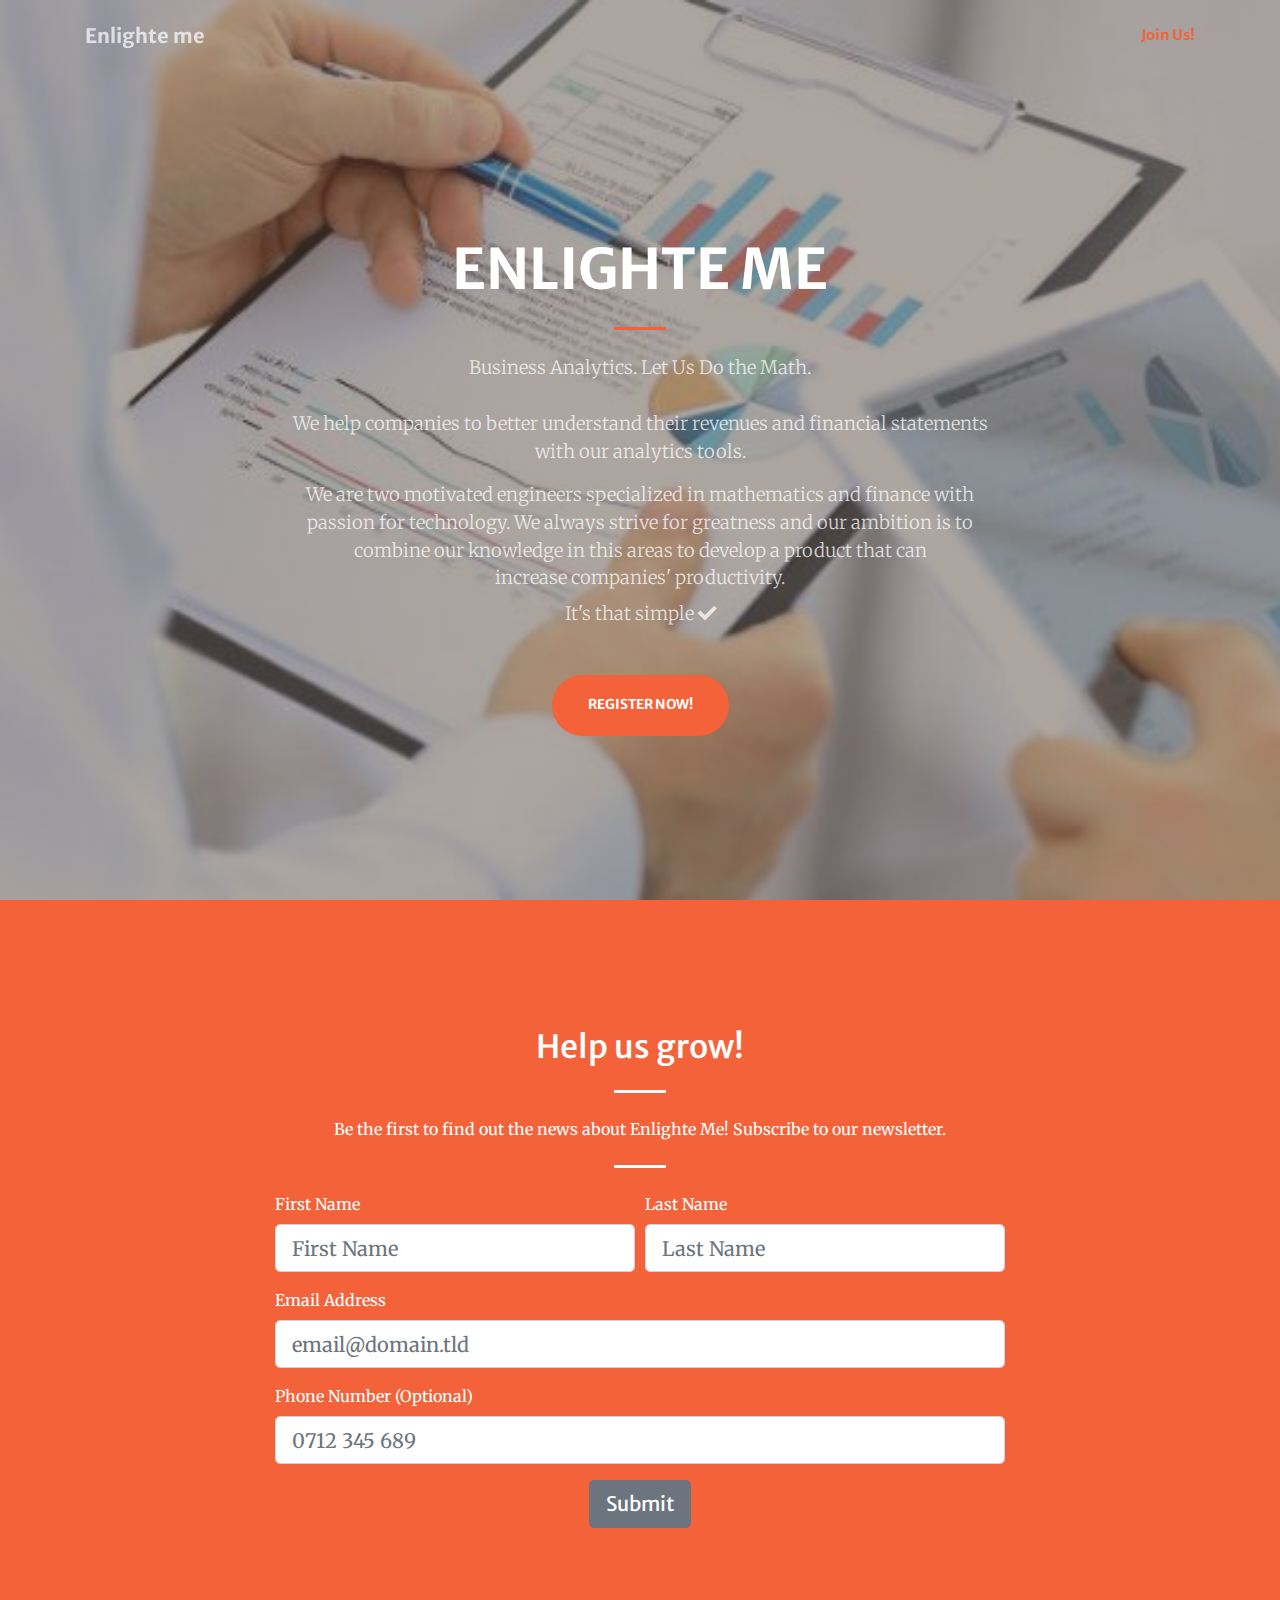
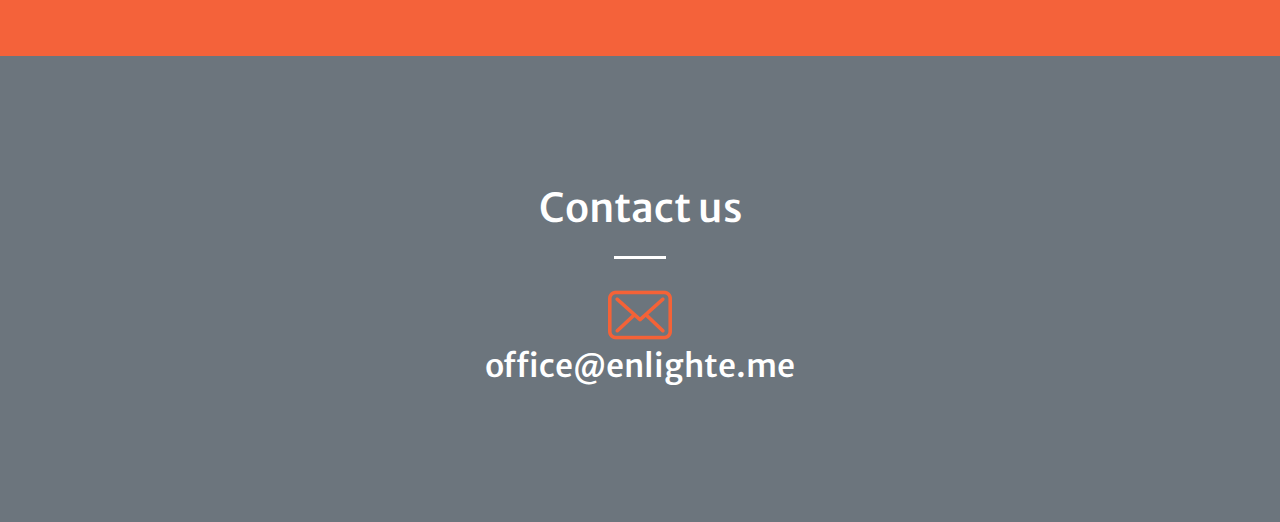
<file: index.html>
<!DOCTYPE html>
<html lang="en">
<head>

  <meta charset="utf-8">
  <meta name="viewport" content="width=device-width, initial-scale=1, shrink-to-fit=no">
  <meta name="description" content="">
  <meta name="author" content="">
	<link rel="shortcut icon" href="img/logo.png">
<!-- Global site tag (gtag.js) - Google Analytics -->
<script async src="https://www.googletagmanager.com/gtag/js?id=GA_MEASUREMENT_ID"></script>
<script>
  window.dataLayer = window.dataLayer || [];
  function gtag(){dataLayer.push(arguments);}
  gtag('js', new Date());

  gtag('config', 'GA_MEASUREMENT_ID');
</script>

<!-- Hotjar Tracking Code for https://danpopaescobar.github.io/enlighte-me/ -->
<script>
    (function(h,o,t,j,a,r){
        h.hj=h.hj||function(){(h.hj.q=h.hj.q||[]).push(arguments)};
        h._hjSettings={hjid:1575397,hjsv:6};
        a=o.getElementsByTagName('head')[0];
        r=o.createElement('script');r.async=1;
        r.src=t+h._hjSettings.hjid+j+h._hjSettings.hjsv;
        a.appendChild(r);
    })(window,document,'https://static.hotjar.com/c/hotjar-','.js?sv=');
</script>
  <title>Enlighte me - A Successful StartUp</title>

  <!-- Font Awesome Icons -->
  <link href="vendor/fontawesome-free/css/all.min.css" rel="stylesheet" type="text/css">

  <!-- Google Fonts -->
  <link href="https://fonts.googleapis.com/css?family=Merriweather+Sans:400,700" rel="stylesheet">
  <link href='https://fonts.googleapis.com/css?family=Merriweather:400,300,300italic,400italic,700,700italic' rel='stylesheet' type='text/css'>

  <!-- Plugin CSS -->
  <link href="vendor/magnific-popup/magnific-popup.css" rel="stylesheet">

  <!-- Theme CSS - Includes Bootstrap -->
  <link href="css/creative.min.css" rel="stylesheet">

</head>

<body id="page-top">

  <!-- Navigation -->
  <nav class="navbar navbar-expand-lg navbar-light fixed-top py-3" id="mainNav">
    <div class="container">
      <a class="navbar-brand js-scroll-trigger" href="landing.html">Enlighte me</a>
      <button class="navbar-toggler navbar-toggler-right" type="button" data-toggle="collapse" data-target="#navbarResponsive" aria-controls="navbarResponsive" aria-expanded="false" aria-label="Toggle navigation">
        <span class="navbar-toggler-icon"></span>
      </button>
	  <div class="collapse navbar-collapse" id="navbarResponsive">
        <ul class="navbar-nav ml-auto my-2 my-lg-0">
          <li class="nav-item">
            <a class="nav-link js-scroll-trigger active" href="#lead-collection">Join Us!</a>
          </li>
        </ul>
      </div>
    </div>
  </nav>

  <!-- Masthead -->
  <header class="masthead">
    <div class="container h-100">
      <div class="row h-100 align-items-center justify-content-center text-center">
        <div class="col-lg-10 align-self-end">
          <h1 class="text-uppercase text-white font-weight-bold">Enlighte me</h1>
          <hr class="divider my-4">
        </div>
        <div class="col-lg-8 align-self-baseline">
          <p class="text-white-75 font-weight-light mb-1">Business Analytics. Let Us Do the Math.</p>
<br>

          <p class="text-white-75 font-weight-light mb-3">We help companies to better understand their revenues and financial statements with our analytics tools.</p>
          <p class="text-white-75 font-weight-light mb-2">We are two motivated engineers specialized in mathematics and finance with passion for technology. We always strive for greatness and our ambition is to combine our knowledge in this areas to develop a product that can increase companies' productivity.</p>
          <p class="text-white-75 font-weight-light mb-5">It's that simple  <i class="fas fa-check"></i></p>

		  <a class="btn btn-primary btn-xl js-scroll-trigger" href="#lead-collection">Register Now!</a>
        </div>
      </div>
    </div>
  </header>

  <!-- Lead Collection Section -->
  <section class="page-section bg-primary" id="lead-collection">
    <div class="container">
      <div class="row justify-content-center">
        <div class="col-lg-8 text-center">
          <h2 class="text-white mt-0">Help us grow!</h2>

          <hr class="divider light my-4">

          <p class="text-white">
            Be the first to find out the news about Enlighte Me! Subscribe to our newsletter.

          <hr class="divider light my-4">

          <form class="text-left text-white" name="lead-collection-form" accept-charset="utf-8"
            action="https://formspree.io/mvoodowa" method="post">
            <fieldset>
              <div class="form-row">
                <div class="form-group col-md-6">
                  <label for="firstname">First Name</label>
                  <input type="text" class="form-control form-control-lg" name="firstname" id="firstname"
                    placeholder="First Name">
                </div>
                <div class="form-group col-md-6">
                  <label for="lastname">Last Name</label>
                  <input type="text" class="form-control form-control-lg" name="lastname" id="lastname"
                    placeholder="Last Name">
                </div>
              </div>
              <div class="form-group">
                <label for="email-address">Email Address</label>
                <input class="form-control form-control-lg" type="email" name="email" id="email-address"
                  placeholder="email@domain.tld" required="">
              </div>
              <div class="form-group">
                <label for="phone">Phone Number (Optional)</label>
                <input class="form-control form-control-lg" type="phone" name="phone" id="phone"
                  placeholder="0712 345 689">
              </div>
              <input type="hidden" name="_subject" id="email-subject" value="Lead Collection Submission">
            </fieldset>
            <div class="text-center">
              <input class="btn btn-secondary btn-lg" type="submit" value="Submit">
            </div>
          </form>
		  </div>
      </div>
    </div>
  </section>
  <section class="page-section bg-secondary" id="contact-us">
    <div class="container">
      <div class="row justify-content-center">
        <div class="col-lg-8 text-center">
          <h1 class="text-white mt-0">Contact us</h1>
          <hr class="divider light my-4">

          <img src="./img/icons/envelope.png">
          <h2 class="text-white mt-0">office@enlighte.me</h2>
        </div>
      </div>
    </div>
  </section>
  <!-- Bootstrap core JavaScript -->
  <script src="vendor/jquery/jquery.min.js"></script>
  <script src="vendor/bootstrap/js/bootstrap.bundle.min.js"></script>

  <!-- Plugin JavaScript -->
  <script src="vendor/jquery-easing/jquery.easing.min.js"></script>
  <script src="vendor/magnific-popup/jquery.magnific-popup.min.js"></script>

  <!-- Custom scripts for this template -->
  <script src="js/creative.min.js"></script>

</body>
</html>
</file>
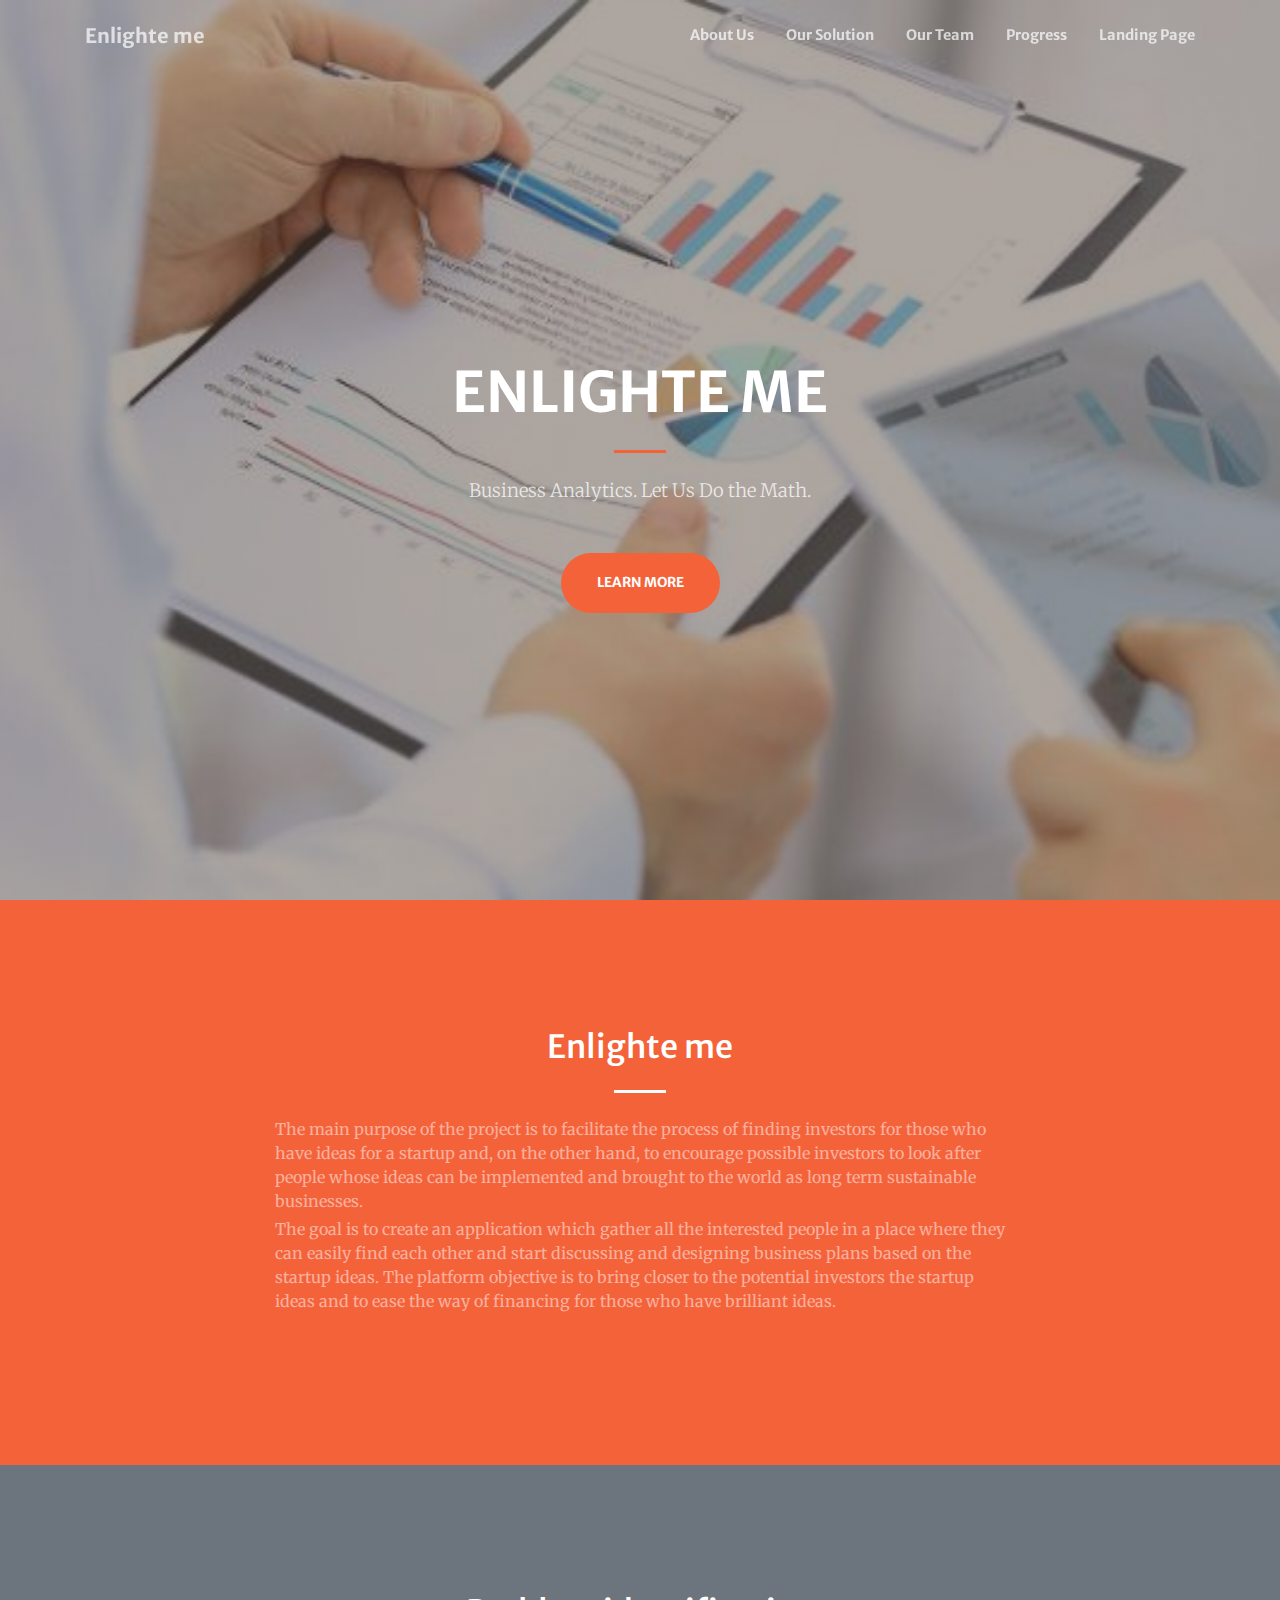
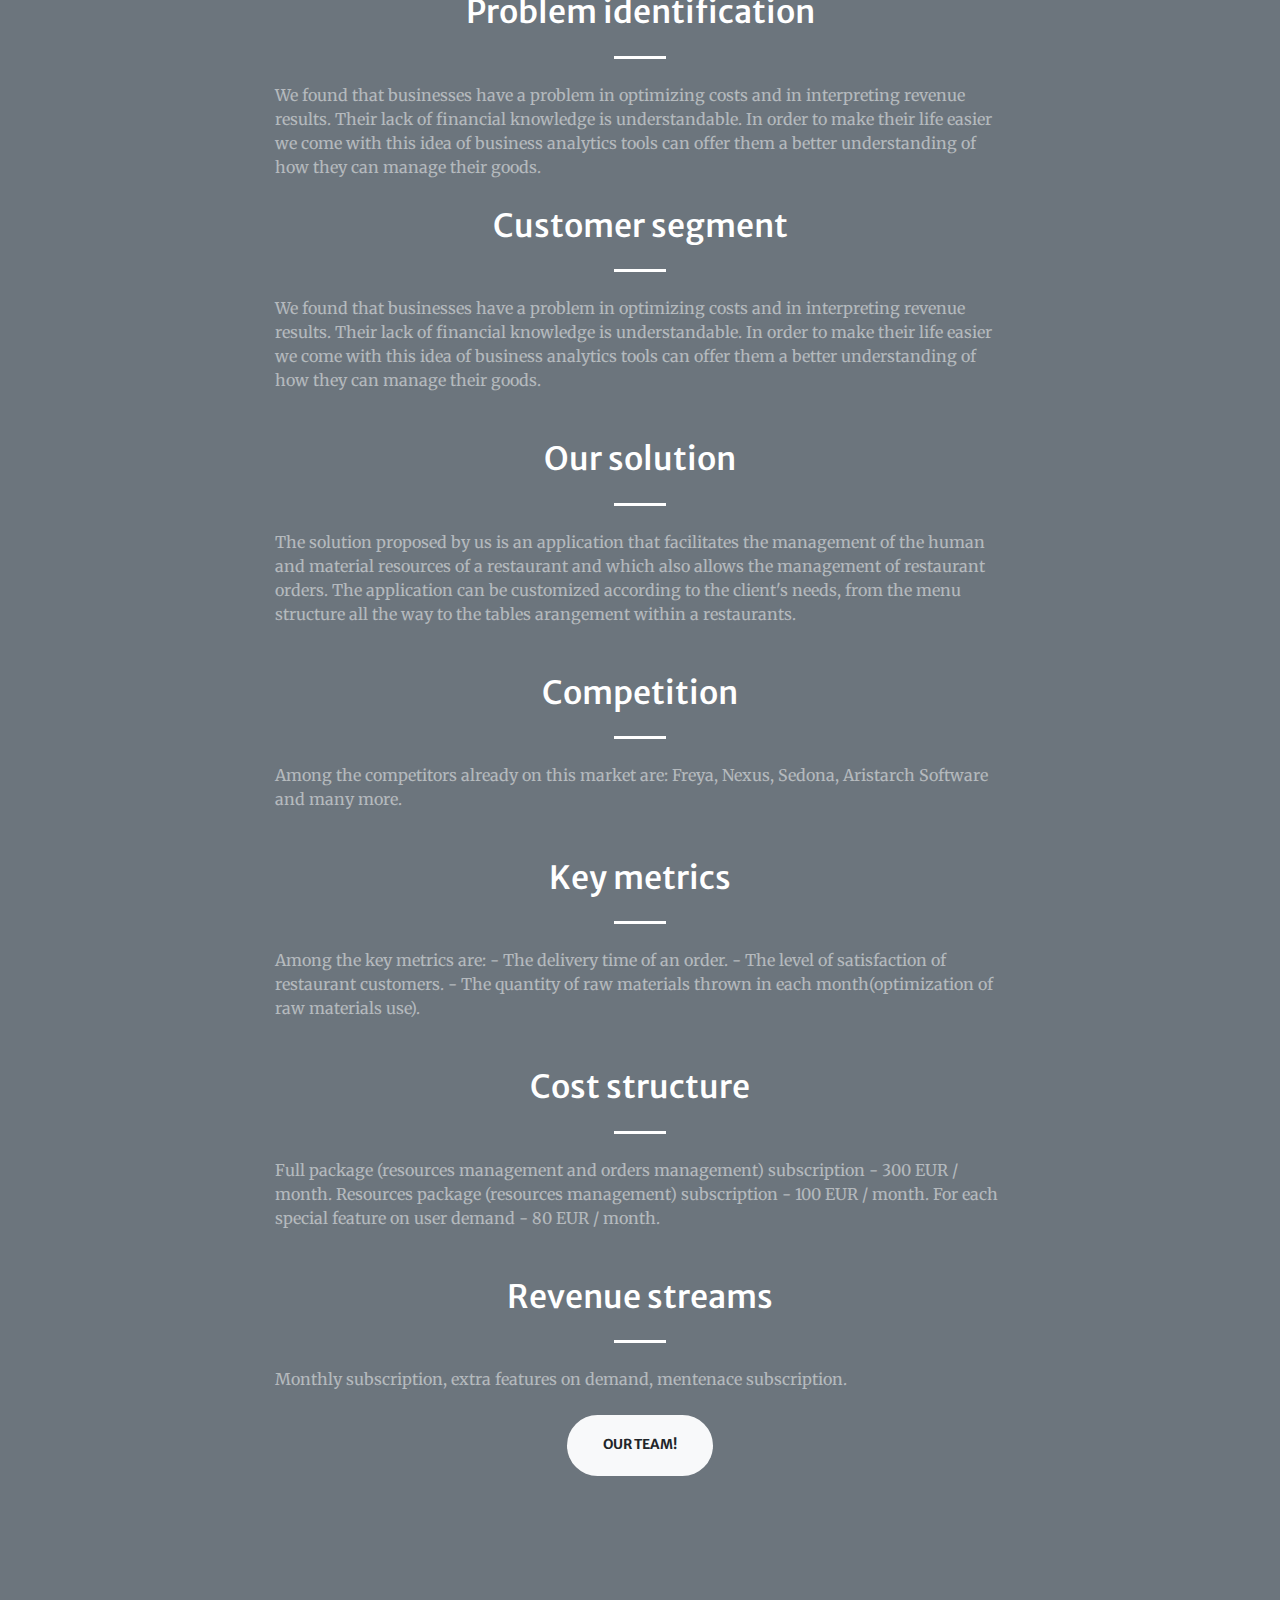
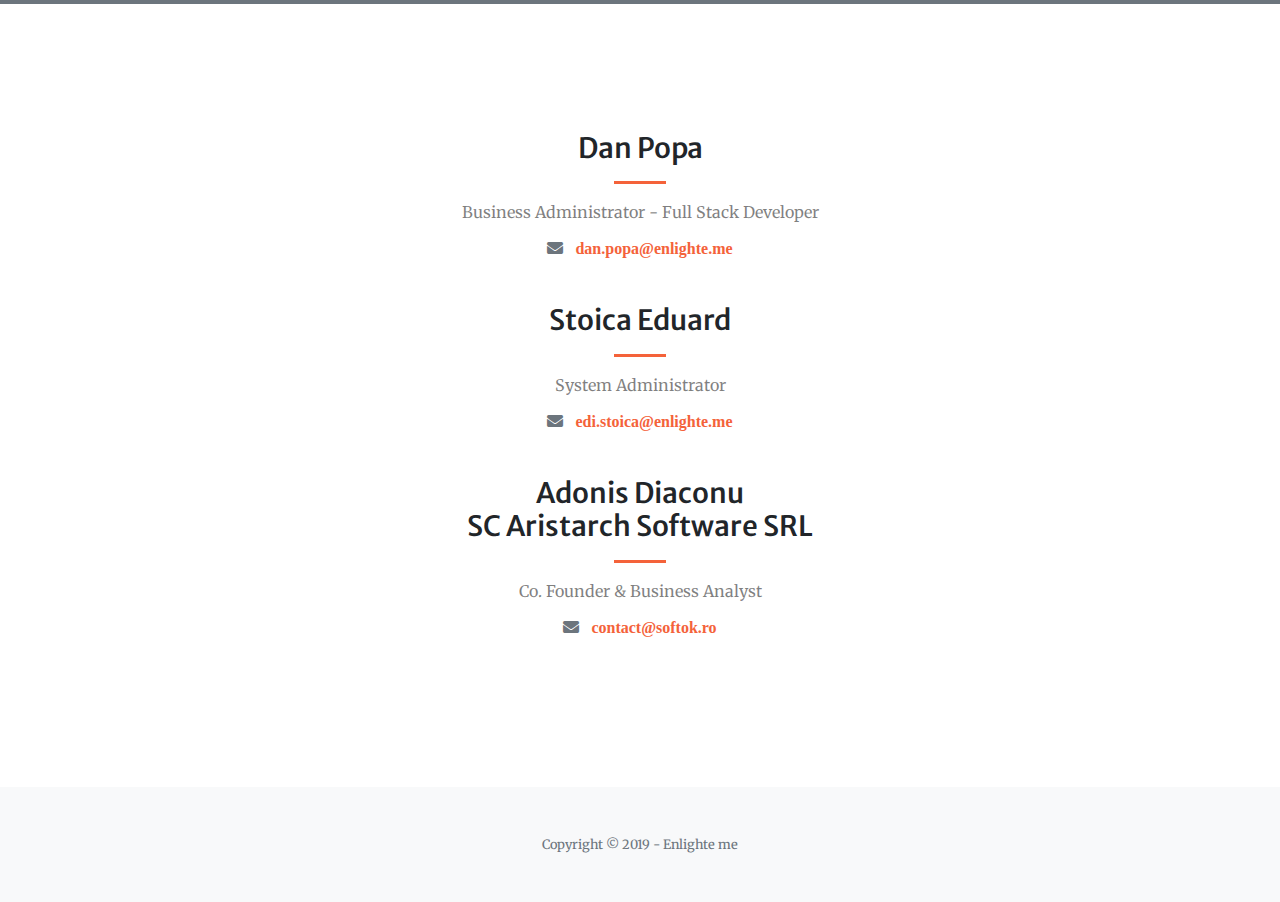
<file: landing.html>
<!DOCTYPE html>
<html lang="en">
<head>

  <meta charset="utf-8">
  <meta name="viewport" content="width=device-width, initial-scale=1, shrink-to-fit=no">
  <meta name="description" content="">
  <meta name="author" content="">

	<link rel="shortcut icon" href="img/logo.png">
  <title>Enlighte me - A Successful StartUp</title>
<!-- Global site tag (gtag.js) - Google Analytics -->
<script async src="https://www.googletagmanager.com/gtag/js?id=GA_MEASUREMENT_ID"></script>
<script>
  window.dataLayer = window.dataLayer || [];
  function gtag(){dataLayer.push(arguments);}
  gtag('js', new Date());

  gtag('config', 'GA_MEASUREMENT_ID');
</script>


<!-- Hotjar Tracking Code for https://danpopaescobar.github.io/enlighte-me/ -->
<script>
    (function(h,o,t,j,a,r){
        h.hj=h.hj||function(){(h.hj.q=h.hj.q||[]).push(arguments)};
        h._hjSettings={hjid:1575397,hjsv:6};
        a=o.getElementsByTagName('head')[0];
        r=o.createElement('script');r.async=1;
        r.src=t+h._hjSettings.hjid+j+h._hjSettings.hjsv;
        a.appendChild(r);
    })(window,document,'https://static.hotjar.com/c/hotjar-','.js?sv=');
</script>
  <!-- Font Awesome Icons -->
  <link href="vendor/fontawesome-free/css/all.min.css" rel="stylesheet" type="text/css">

  <!-- Google Fonts -->
  <link href="https://fonts.googleapis.com/css?family=Merriweather+Sans:400,700" rel="stylesheet">
  <link href='https://fonts.googleapis.com/css?family=Merriweather:400,300,300italic,400italic,700,700italic' rel='stylesheet' type='text/css'>

  <!-- Plugin CSS -->
  <link href="vendor/magnific-popup/magnific-popup.css" rel="stylesheet">

  <!-- Theme CSS - Includes Bootstrap -->
  <link href="css/creative.min.css" rel="stylesheet">

</head>

<body id="page-top">

  <!-- Navigation -->
  <nav class="navbar navbar-expand-lg navbar-light fixed-top py-3" id="mainNav">
    <div class="container">
      <a class="navbar-brand js-scroll-trigger" href="#page-top">Enlighte me</a>
      <button class="navbar-toggler navbar-toggler-right" type="button" data-toggle="collapse" data-target="#navbarResponsive" aria-controls="navbarResponsive" aria-expanded="false" aria-label="Toggle navigation">
        <span class="navbar-toggler-icon"></span>
      </button>
      <div class="collapse navbar-collapse" id="navbarResponsive">
        <ul class="navbar-nav ml-auto my-2 my-lg-0">
          <li class="nav-item">
            <a class="nav-link js-scroll-trigger" href="#about">About Us</a>
          </li>
          <li class="nav-item">
            <a class="nav-link js-scroll-trigger" href="#sugestion">Our Solution</a>
          </li>
          <li class="nav-item">
            <a class="nav-link js-scroll-trigger" href="#meetUs">Our Team</a>
          </li>
          <li class="nav-item">
            <a class="nav-link js-scroll-trigger" href="progres.html">Progress</a>
          </li>
          <li class="nav-item">
            <a class="nav-link js-scroll-trigger" href="index.html">Landing Page</a>
          </li>
        </ul>
      </div>
    </div>
  </nav>

  <!-- Masthead -->
  <header class="masthead">
    <div class="container h-100">
      <div class="row h-100 align-items-center justify-content-center text-center">
        <div class="col-lg-10 align-self-end">
          <h1 class="text-uppercase text-white font-weight-bold">Enlighte me</h1>
          <hr class="divider my-4">
        </div>
        <div class="col-lg-8 align-self-baseline">
          <p class="text-white-75 font-weight-light mb-5">Business Analytics. Let Us Do the Math.</p>
          <a class="btn btn-primary btn-xl js-scroll-trigger" href="#about">Learn More</a>
        </div>
      </div>
    </div>
  </header>

  <!-- About Section -->
  <section class="page-section bg-primary" id="about">
    <div class="container">
      <div class="row justify-content-center">
        <div class="col-lg-8 text-center">
          <h2 class="text-white mt-0">Enlighte me</h2>
          <hr class="divider light my-4">
          <p class="text-left text-white-50 mb-1">  
The main purpose of the project is to facilitate the process of finding investors for those who have ideas for a startup and,
 on the other hand, to encourage possible investors to look after people whose ideas can be implemented and brought to the world as long term sustainable businesses.
	  </p>
	  <p class="text-left text-white-50 mb-4">
 The goal is to create an application which gather all the interested people in a place where they can easily find each other and start discussing and designing business plans based on the startup ideas. The platform objective is to bring closer to the potential investors the startup ideas and to ease the way of financing for those who have brilliant ideas.
	  </p>
          <!-- <a class="btn btn-light btn-xl js-scroll-trigger" href="#sugestion">Ce propunem?</a> -->
        </div>
      </div>
    </div>
  </section>


  <!-- Sugestion Section -->
  <section class="page-section bg-secondary" id="sugestion">
    <div class="container">
      <div class="row justify-content-center">
        <div class="col-lg-8 text-center">
          <h2 class="text-white mt-0">Problem identification</h2>
          <hr class="divider light my-4">
          <p class="text-left text-white-50 mb-1">
		  We found that businesses have a problem in optimizing costs and in interpreting revenue results. Their lack of financial knowledge is understandable. In order to make their life easier we come with this idea of business analytics tools can offer them a better understanding of how they can manage their goods.
	  </p>	  
	  <br/>
          <h2 class="text-white mt-0">Customer segment</h2>
          <hr class="divider light my-4">
          <p class="text-left text-white-50 mb-4">
		  We found that businesses have a problem in optimizing costs and in interpreting revenue results. Their lack of financial knowledge is understandable. In order to make their life easier we come with this idea of business analytics tools can offer them a better understanding of how they can manage their goods. 
		  </p>
	  <br/>
          <h2 class="text-white mt-0">Our solution</h2>
          <hr class="divider light my-4">
          <p class="text-left text-white-50 mb-4">
The solution proposed by us is an application that facilitates the management of the human and material resources of a restaurant and which also allows the management of restaurant orders. The application can be customized according to the client's needs, from the menu structure all the way to the tables arangement within a restaurants.
          </p>
	  	  <br/>
          <h2 class="text-white mt-0">Competition</h2>
          <hr class="divider light my-4">
          <p class="text-left text-white-50 mb-4">
Among the competitors already on this market are: Freya, Nexus, Sedona, Aristarch Software and many more.          </p>
	  	  <br/>
          <h2 class="text-white mt-0">Key metrics</h2>
          <hr class="divider light my-4">
          <p class="text-left text-white-50 mb-4">
Among the key metrics are: - The delivery time of an order. - The level of satisfaction of restaurant customers. - The quantity of raw materials thrown in each month(optimization of raw materials use).</p>
	  	  <br/>
          <h2 class="text-white mt-0">Cost structure</h2>
          <hr class="divider light my-4">
          <p class="text-left text-white-50 mb-4">
Full package (resources management and orders management) subscription - 300 EUR / month.

Resources package (resources management) subscription - 100 EUR / month.

For each special feature on user demand - 80 EUR / month.

          </p>
	  	  <br/>
          <h2 class="text-white mt-0">Revenue streams</h2>
          <hr class="divider light my-4">
          <p class="text-left text-white-50 mb-4">
		Monthly subscription, extra features on demand, mentenace subscription.
          </p>
	  
	  <a class="btn btn-light btn-xl js-scroll-trigger" href="#meetUs">Our Team!</a>
        </div>
      </div>
    </div>
  </section>


  <!-- We are Section -->
  <section class="page-section" id="meetUs">
    <div class="container">
  <!-- Dan -->
      <div class="row justify-content-center">
        <div class="col-lg-8">
        <h3 class="text-center mt-0">Dan Popa</h3>
        <hr class="divider my-3">
          <p class="text-black-50 mb-4 text-center">Business Administrator - Full Stack Developer
            <i class="d-block text-center fas fa-envelope mt-3 mb-4 text-muted">
                <a class="ml-2" href="mailto:dan.popa@enlighte.me">dan.popa@enlighte.me</a>
            </i>
          </p>
        </div>
      </div>
	  <br/>
	      <!-- Edi -->
      <div class="row justify-content-center">
        <div class="col-lg-8">
        <h3 class="text-center mt-0">Stoica Eduard</h3>
        <hr class="divider my-3">
          <p class="text-black-50 mb-4 text-center">System Administrator
            <i class="d-block text-center fas fa-envelope mt-3 mb-4 text-muted">
                <a class="ml-2" href="mailto:dan.popa@enlighte.me">edi.stoica@enlighte.me</a>
            </i>
          </p>
        </div>
      </div>
	  <br/>
      <div class="row justify-content-center">
        <div class="col-lg-8">
        <h3 class="text-center mt-0">Adonis Diaconu <br/> SC Aristarch Software SRL</h3>
        <hr class="divider my-3">
          <p class="text-black-50 mb-4 text-center">Co. Founder & Business Analyst
            <i class="d-block text-center fas fa-envelope mt-3 mb-4 text-muted">
                <a class="ml-2" href="mailto:dan.popa@enlighte.me">contact@softok.ro</a>
            </i>
          </p>
        </div>
      </div>
    </div>
  </section>

  <!-- Footer -->
  <footer class="bg-light py-5">
    <div class="container">
      <div class="small text-center text-muted">Copyright &copy; 2019 - Enlighte me</div>
    </div>
  </footer>

  <!-- Bootstrap core JavaScript -->
  <script src="vendor/jquery/jquery.min.js"></script>
  <script src="vendor/bootstrap/js/bootstrap.bundle.min.js"></script>

  <!-- Plugin JavaScript -->
  <script src="vendor/jquery-easing/jquery.easing.min.js"></script>
  <script src="vendor/magnific-popup/jquery.magnific-popup.min.js"></script>

  <!-- Custom scripts for this template -->
  <script src="js/creative.min.js"></script>

</body>
</html>
</file>
